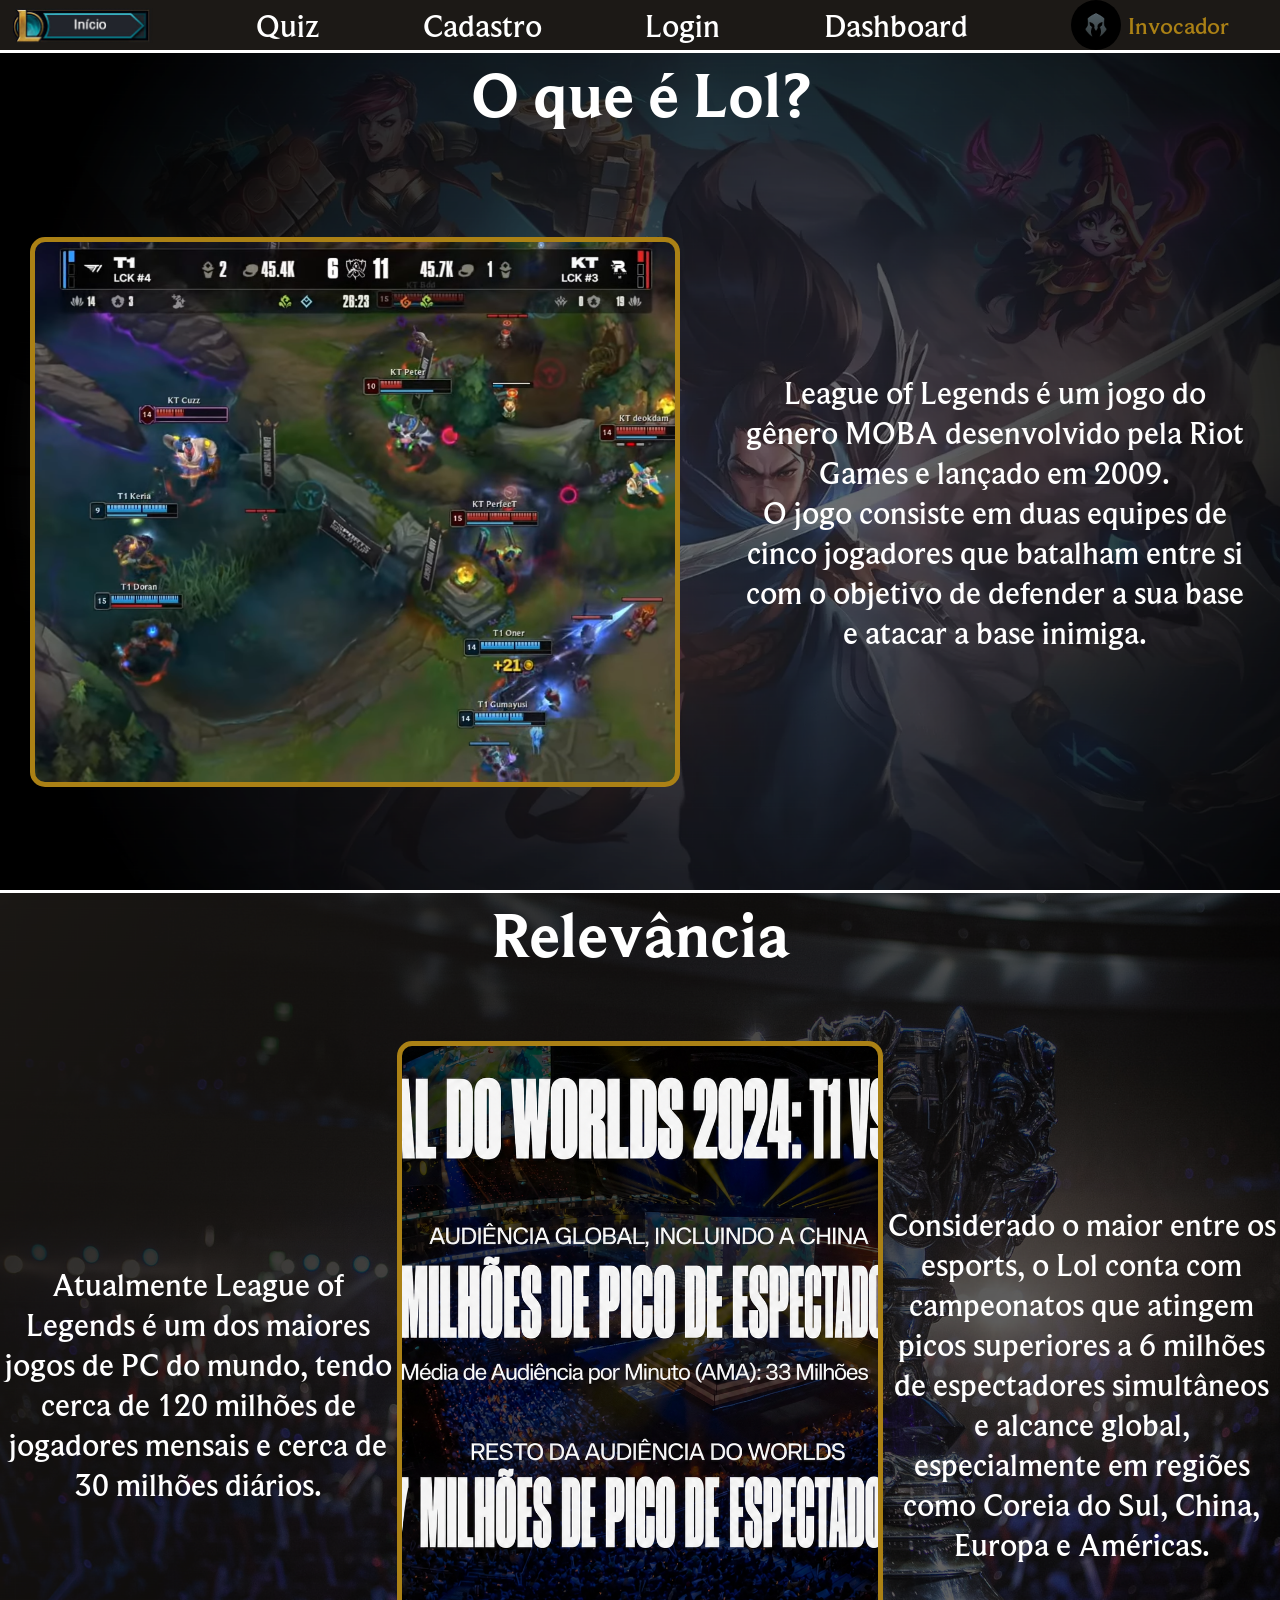
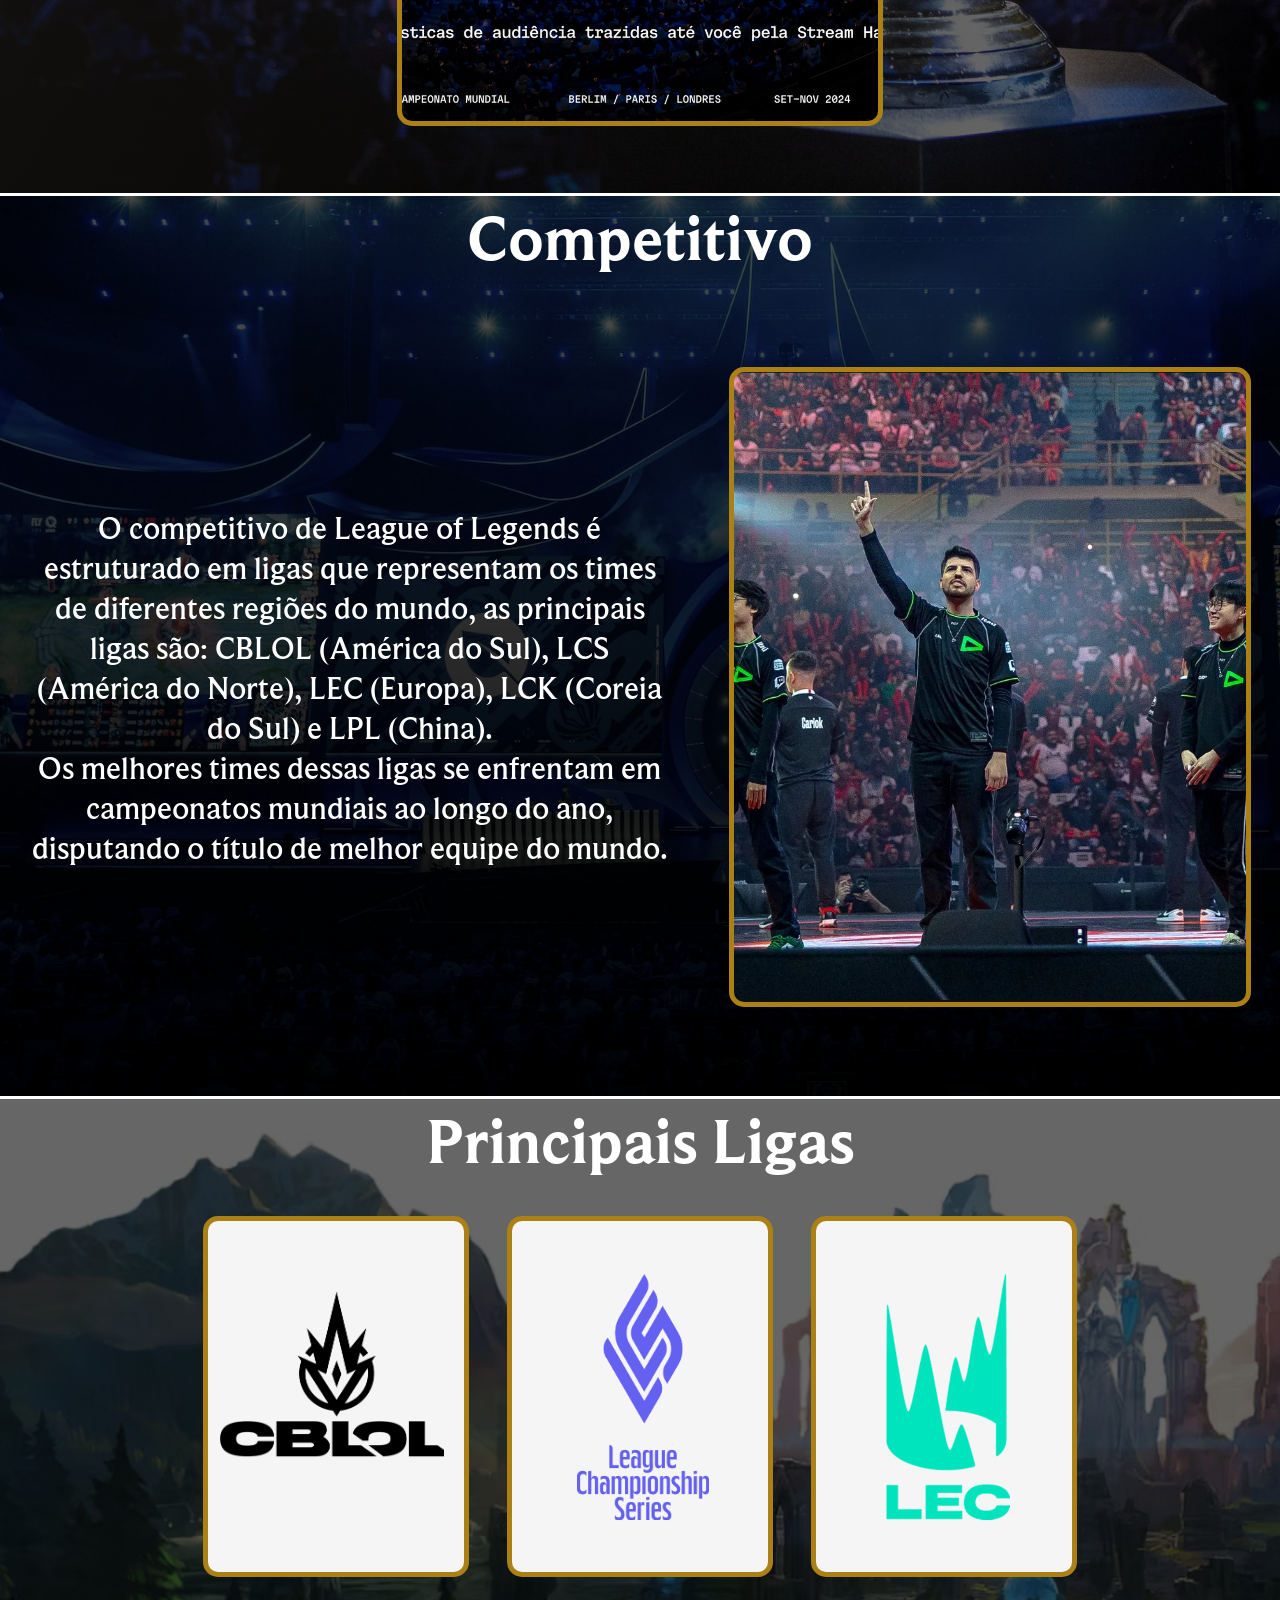
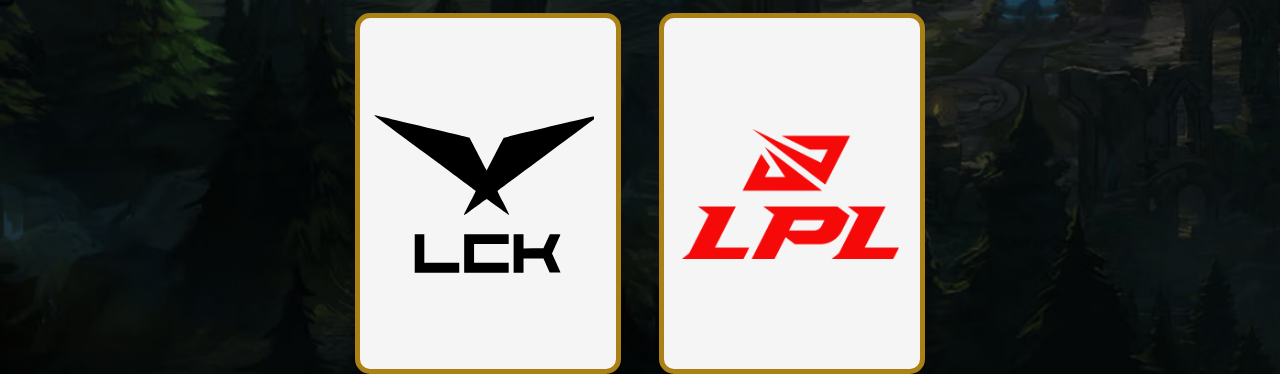
<file: public/index.html>
<!DOCTYPE html>
<html lang="en">

<head>
    <meta charset="UTF-8">
    <meta name="viewport" content="width=device-width, initial-scale=1.0">
    <link rel="stylesheet" href="css/navbar.css">
    <link rel="stylesheet" href="css/index.css">
    <title>Document</title>
</head>

<body>
    <div class="header">
        <div class="navbar">
            <a href="index.html">
                <div id="but_inicio"></div>
            </a>
            <div class="op_nav">
                <a href="quiz.html" class="op_nav_txt">Quiz</a>
            </div>
            <div class="op_nav">
                <a href="cadastro.html" class="op_nav_txt">Cadastro</a>
            </div>
            <div class="op_nav">
                <a href="login.html" class="op_nav_txt">Login</a>
            </div>
            <div class="op_nav">
                <a href="dashboard.html" class="op_nav_txt">Dashboard</a>
            </div>
            <div class="perfil">
                <img id="icon_perfil" src="assets/img/icon_vazio.jpg">
                <div class="info_perfil">
                    <span class="perfil_txt" id="invocador_nick">Invocador</span>
                </div>
            </div>
        </div>
    </div>
    <div class="sobre">
        <span class="titulo">O que é Lol?</span>
        <div class="conteudo">
            <div class="img_conteudo" id="img_gameplay"></div>
            <span class="conteudo_texto">League of Legends é um jogo do gênero MOBA desenvolvido pela Riot Games e lançado em
            2009.<br>
            O jogo consiste em duas equipes de cinco jogadores que batalham entre si com o objetivo de defender a sua
            base e atacar a base inimiga.</span>
        </div>   
    </div>
    <div class="relevancia">
        <span class="titulo">Relevância</span>
        <div class="conteudo">
            <span class="conteudo_texto texto_relevancia">Atualmente League of Legends é um dos maiores jogos de PC do mundo, tendo cerca de 120 milhões de jogadores mensais e cerca de 30 milhões diários.</span>
            <div class="img_conteudo" id="img_relevancia"></div>
            <span class="conteudo_texto texto_relevancia">Considerado o maior entre os esports, o Lol conta com campeonatos que atingem picos superiores a 6 milhões de espectadores simultâneos e alcance global, especialmente em regiões como Coreia do Sul, China, Europa e Américas.</span>
        </div>   
    </div>
    <div class="competitivo">
        <span class="titulo">Competitivo</span>
        <div class="conteudo">
            <span class="conteudo_texto" id="texto_comp">O competitivo de League of Legends é estruturado em ligas que representam os times de diferentes regiões do mundo, as principais ligas são: CBLOL (América do Sul), LCS (América do Norte), LEC (Europa), LCK (Coreia do Sul) e LPL (China).<br>Os melhores times dessas ligas se enfrentam em campeonatos mundiais ao longo do ano, disputando o título de melhor equipe do mundo.</span>
            <div class="img_conteudo" id="img_comp"></div>
        </div>
    </div>
    <div class="ligas">
        <span class="titulo">Principais Ligas</span>
        <div class="op_liga">
            <div class="liga" onclick="cblolMostrar()">
                <div id="cblol"></div>
                <span class="cont_liga" id="txt_cblol"></span>
            </div>
            <div class="liga" onclick="lcsMostrar()">
                <div id="lcs"></div>
                <span class="cont_liga" id="txt_lcs"></span>
            </div>
            <div class="liga" onclick="lecMostrar()">
                <div id="lec"></div>
                <span class="cont_liga" id="txt_lec"></span>
            </div>
        </div>
        <div class="op_liga">
            <div class="liga" onclick="lckMostrar()">
                <div id="lck"></div>
                <span class="cont_liga" id="txt_lck"></span>
            </div>
            <div class="liga" onclick="lplMostrar()">
                <div id="lpl"></div>
                <span class="cont_liga" id="txt_lpl"></span>
            </div>
        </div>
    </div>
</body>
<script>
    if(sessionStorage.NICK_USUARIO != undefined){
        invocador_nick.innerHTML = sessionStorage.NICK_USUARIO;
        icon_perfil.src = "assets/img/suco-pera.webp"
    }
    
    let visi_cblol = 0;
    let visi_lcs = 0;
    let visi_lec = 0;
    let visi_lck = 0;
    let visi_lpl = 0;
    function cblolMostrar() {
        if (visi_cblol == 0) {
            cblol.style.display = 'none';
            txt_cblol.innerHTML = `O Campeonato Brasileiro de League of Legends é a principal liga do Brasil, com duas etapas anuais que reúnem as melhores equipes do país em fase regular e playoffs. Apesar da força regional, ainda busca seu primeiro grande título internacional.`
            visi_cblol = 1;
        } else {
            cblol.style.display = 'flex';
            txt_cblol.innerHTML = ``
            visi_cblol = 0;
        }
    }
    function lcsMostrar() {
        if (visi_lcs == 0) {
            lcs.style.display = 'none';
            txt_lcs.innerHTML = `A League Championship Series é a principal liga da América do Norte, conhecida por sua estrutura consolidada e equipes tradicionais. Embora já tenha alcançado bons resultados, como finais de Mid-Season Invitational, a região ainda não conquistou um título mundial.`
            visi_lcs = 1;
        } else {
            lcs.style.display = 'flex';
            txt_lcs.innerHTML = ``;
            visi_lcs = 0;
        }
    }
    function lecMostrar() {
        if (visi_lec == 0) {
            lec.style.display = 'none';
            txt_lec.innerHTML = `A League of Legends European Championship representa a Europa e é marcada por um alto nível competitivo e constante presença internacional. A região já conquistou títulos importantes, incluindo o Mid-Season Invitational de 2019.`
            visi_lec = 1;
        } else {
            lec.style.display = 'flex';
            txt_lec.innerHTML = ``;
            visi_lec = 0;
        }
    }
    function lckMostrar() {
        if (visi_lck == 0) {
            lck.style.display = 'none';
            txt_lck.innerHTML = `A League of Legends Champions Korea é uma das ligas mais dominantes da história, conhecida por sua disciplina e alto nível técnico. A Coreia do Sul acumula diversos títulos mundiais, consolidando-se como uma das maiores potências do cenário.`
            visi_lck = 1;
        } else {
            lck.style.display = 'flex';
            txt_lck.innerHTML = ``;
            visi_lck = 0;
        }
    }
    function lplMostrar() {
        if (visi_lpl == 0) {
            lpl.style.display = 'none';
            txt_lpl.innerHTML = `A League of Legends Pro League é a principal liga chinesa e uma das mais competitivas do mundo, destacando-se pelo estilo agressivo de jogo. A região já conquistou múltiplos títulos internacionais, incluindo o World Championship e o Mid-Season Invitational.`
            visi_lpl = 1;
        } else {
            lpl.style.display = 'flex';
            txt_lpl.innerHTML = ``;
            visi_lpl = 0;
        }
    }
</script>

</html>
</file>
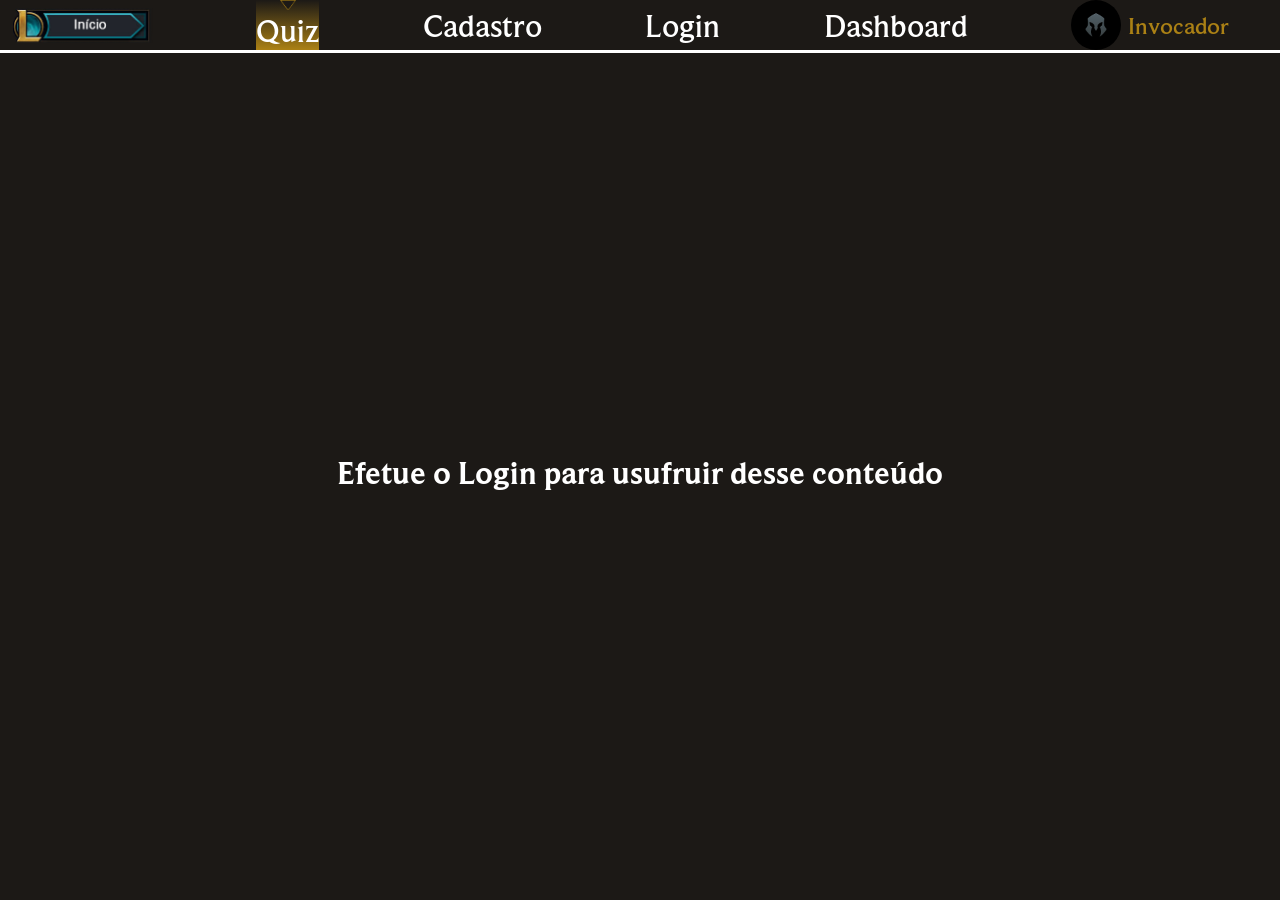
<file: public/quiz.html>
<!DOCTYPE html>
<html lang="en">

<head>
    <meta charset="UTF-8">
    <meta name="viewport" content="width=device-width, initial-scale=1.0">
    <link rel="stylesheet" href="css/navbar.css">
    <link rel="stylesheet" href="css/selecionado.css">
    <link rel="stylesheet" href="css/quiz.css">
    <title>Document</title>
</head>

<body onload="trocar()">
    <div class="header">
        <div class="navbar">
            <a href="../index.html">
                <div id="but_inicio"></div>
            </a>
            <div class="op_nav selecionado">
                <div id="img_sel"></div>
                <a href="quiz.html" class="op_nav_txt">Quiz</a>
            </div>
            <div class="op_nav">
                <a href="cadastro.html" class="op_nav_txt">Cadastro</a>
            </div>
            <div class="op_nav">
                <a href="login.html" class="op_nav_txt">Login</a>
            </div>
            <div class="op_nav">
                <a href="dashboard.html" class="op_nav_txt">Dashboard</a>
            </div>
            <div class="perfil">
                <img id="icon_perfil" src="assets/img/icon_vazio.jpg">
                <div class="info_perfil">
                    <span class="perfil_txt" id="invocador_nick">Invocador</span>
                </div>
            </div>
        </div>
    </div>
    <div id="cont_logado">
    <div class="conteudo" id="idConteudo">
        <span id="titulo">Teste seu conhecimento</span>
        <div class="cont_pergunta">
            <span id="titulo_pergunta">1. Blah</span>
            <span id="pergunta">Qual que é não sei</span>
            <div class="opcoes">
                <button class="op" id="op1" onclick="selecionar1()">hhd</button>
                <button class="op" id="op2" onclick="selecionar2()">sdsk</button>
                <button class="op" id="op3" onclick="selecionar3()">sdkj</button>
                <button class="op" id="op4" onclick="selecionar4()">sdnh</button>
            </div>
        </div>
        <div id="confirmar_but" onclick="responder()"></div>
    </div>
    <div class="conteudo_respondido" id="idConteudoResp" style="display: none;">
        <span id="titulo">Parabéns por concluir o Quiz!!</span>
        <span id="txt_pontuacao"></span>
    </div>
    </div>
    <div id="cont_deslogado">
        <span id="msg_login">Efetue o Login para usufruir desse conteúdo</span>
    </div>
</body>

</html>
<script>
    if(sessionStorage.NICK_USUARIO != undefined){
        cont_deslogado.style.display = 'none';
        invocador_nick.innerHTML = sessionStorage.NICK_USUARIO;
        icon_perfil.src = "assets/img/suco-pera.webp"
    }else{
        cont_logado.style.display = 'none';
    }
    let selecionado1 = false;
    let selecionado2 = false;
    let selecionado3 = false;
    let selecionado4 = false;
    let indice = 1;
    let pontuacao = 0;
    function trocar() {
        op1.style.outline = 'none';
        op2.style.outline = 'none';
        op3.style.outline = 'none';
        op4.style.outline = 'none';

        if (indice == 1) {
            titulo_pergunta.innerHTML = `Pergunta ${indice}`
            pergunta.innerHTML = `Qual destas equipes pertence ao cenário brasileiro de League of Legends?`
            op1.innerHTML = `Gen.G`;
            op2.innerHTML = `JD Gaming`;
            op3.innerHTML = `LOUD`;
            op4.innerHTML = `T1`;
        } else if (indice == 2) {
            titulo_pergunta.innerHTML = `Pergunta ${indice}`
            pergunta.innerHTML = `Qual destes jogadores é brasileiro?`
            op1.innerHTML = `Faker`;
            op2.innerHTML = `Caps`;
            op3.innerHTML = `brTT`;
            op4.innerHTML = `Chovy`;
        }else if (indice == 3) {
            titulo_pergunta.innerHTML = `Pergunta ${indice}`
            pergunta.innerHTML = `Qual jogador é conhecido mundialmente como o maior nome da história competitiva de LoL?`
            op1.innerHTML = `Doublelift`;
            op2.innerHTML = `Faker`;
            op3.innerHTML = `brTT`;
            op4.innerHTML = `Caps`;
        }else if (indice == 4) {
            titulo_pergunta.innerHTML = `Pergunta ${indice}`
            pergunta.innerHTML = `Qual campeonato internacional acontece no meio da temporada competitiva de LoL?`
            op1.innerHTML = `Worlds`;
            op2.innerHTML = `MSI`;
            op3.innerHTML = `Rift Challenge`;
            op4.innerHTML = `Rogue Tournment`;
        }else if (indice == 5) {
            titulo_pergunta.innerHTML = `Pergunta ${indice}`
            pergunta.innerHTML = `Qual foi a equipe que conquistou 4 títulos seguidos de CBLOL?`
            op1.innerHTML = `paiN Gaming`;
            op2.innerHTML = `KaBuM! Esports`;
            op3.innerHTML = `INTZ`;
            op4.innerHTML = `LOUD`;
        }else if (indice == 6) {
            titulo_pergunta.innerHTML = `Pergunta ${indice}`
            pergunta.innerHTML = `Qual equipe venceu o Worlds de 2022`
            op1.innerHTML = `DRX`;
            op2.innerHTML = `T1`;
            op3.innerHTML = `EDward Gaming`;
            op4.innerHTML = `Gen.G`;
        }else if (indice == 7) {
            titulo_pergunta.innerHTML = `Pergunta ${indice}`
            pergunta.innerHTML = `Qual equipe venceu o primeiro Worlds da história do LoL em 2011?`
            op1.innerHTML = `Fnatic`;
            op2.innerHTML = `SK Telecom T1`;
            op3.innerHTML = `Taipei Assassins`;
            op4.innerHTML = `Samsung White`;
        }else if (indice == 8) {
            titulo_pergunta.innerHTML = `Pergunta ${indice}`
            pergunta.innerHTML = `Em qual ano a Invictus Gaming conquistou o primeiro título mundial da China?`
            op1.innerHTML = `2016`;
            op2.innerHTML = `2017`;
            op3.innerHTML = `2018`;
            op4.innerHTML = `2019`;
        }else if (indice == 9) {
            titulo_pergunta.innerHTML = `Pergunta ${indice}`
            pergunta.innerHTML = `Qual jogador da Samsung White ficou conhecido por revolucionar a visão de jogo e o controle de mapa como suporte no Worlds 2014?`
            op1.innerHTML = `Dandy`;
            op2.innerHTML = `Mata`;
            op3.innerHTML = `Pawn`;
            op4.innerHTML = `Imp`;
        }else if(indice == 10){
            idConteudo.style.display = 'none';
            idConteudoResp.style.display = 'flex';
            txt_pontuacao.innerHTML = `Você teve ${pontuacao} pontos`

    var idVar = sessionStorage.ID_USUARIO;
            // Enviando o valor da nova input
    fetch("/usuarios/cadastrarPonto", {
      method: "POST",
      headers: {
        "Content-Type": "application/json",
      },
      body: JSON.stringify({
        // crie um atributo que recebe o valor recuperado aqui
        // Agora vá para o arquivo routes/usuario.js
        idServer: idVar,
        pontuacaoServer: pontuacao
      }),
    })
      .then(function (resposta) {
        console.log("resposta: ", resposta);

        if (resposta.ok) {
        } else {
          throw "Houve um erro ao tentar realizar o cadastro!";
        }
      })
      .catch(function (resposta) {
        console.log(`#ERRO: ${resposta}`);
      });
        }
    }

    function responder() {
        if (selecionado1 == false && selecionado2 == false && selecionado3 == false && selecionado4 == false) {
            alert(`Selecione uma resposta`)
        } else {
            opc1(true);
            opc2(true);
            opc3(true);
            opc4(true);
            if (indice == 1) {
                op3.style.outline = '5px solid green'
                if(selecionado3){
                    pontuacao+=5;
                }
            }else if(indice == 2){
                op3.style.outline = '5px solid green'
                if(selecionado3){
                    pontuacao+=5;
                }
            }else if(indice == 3){
                op2.style.outline = '5px solid green'
                if(selecionado2){
                    pontuacao+=5;
                }
            }else if(indice == 4){
                op2.style.outline = '5px solid green'
                if(selecionado2){
                    pontuacao+=5;
                }
            }else if(indice == 5){
                op4.style.outline = '5px solid green'
                if(selecionado4){
                    pontuacao+=15;
                }
            }else if(indice == 6){
                op1.style.outline = '5px solid green'
                if(selecionado1){
                    pontuacao+=15;
                }
            }else if(indice == 7){
                op1.style.outline = '5px solid green'
                if(selecionado1){
                    pontuacao+=15;
                }
            }else if(indice == 8){
                op3.style.outline = '5px solid green'
                if(selecionado3){
                    pontuacao+=15;
                }
            }else if(indice == 9){
                op2.style.outline = '5px solid green'
                if(selecionado2){
                    pontuacao+=20;
                }
            }
            selecionado1 = false;
            selecionado2 = false;
            selecionado3 = false;
            selecionado4 = false;
            indice++;
            setTimeout(trocar, 2000);
        }
    }
    function selecionar1() {
        if (selecionado1) {
            opc2(true);
            opc3(true);
            opc4(true);
            selecionado1 = false;
        } else {
            opc2(false);
            opc3(false);
            opc4(false);
            selecionado1 = true;
        }

    }
    function selecionar2() {
        if (selecionado2) {
            opc1(true);
            opc3(true);
            opc4(true);
            selecionado2 = false;
        } else {
            opc1(false);
            opc3(false);
            opc4(false);
            selecionado2 = true;
        }
    }
    function selecionar3() {
        if (selecionado3) {
            opc2(true);
            opc1(true);
            opc4(true);
            selecionado3 = false;
        } else {
            opc2(false);
            opc1(false);
            opc4(false);
            selecionado3 = true;
        }
    }
    function selecionar4() {
        if (selecionado4) {
            opc2(true);
            opc3(true);
            opc1(true);
            selecionado4 = false;
        } else {
            opc2(false);
            opc3(false);
            opc1(false);
            selecionado4 = true;
        }
    }
    function opc1(estado){
        if(estado){
            op1.style.opacity = '100%';
            op1.disabled = false;
        }else{
            op1.style.opacity = '30%';
            op1.disabled = true;
        }
    }
     function opc2(estado){
        if(estado){
            op2.style.opacity = '100%';
            op2.disabled = false;
        }else{
            op2.style.opacity = '30%';
            op2.disabled = true;
        }
    }
     function opc3(estado){
        if(estado){
            op3.style.opacity = '100%';
            op3.disabled = false;
        }else{
            op3.style.opacity = '30%';
            op3.disabled = true;
        }
    }
     function opc4(estado){
        if(estado){
            op4.style.opacity = '100%';
            op4.disabled = false;
        }else{
            op4.style.opacity = '30%';
            op4.disabled = true;
        }
    }
</script>
</file>
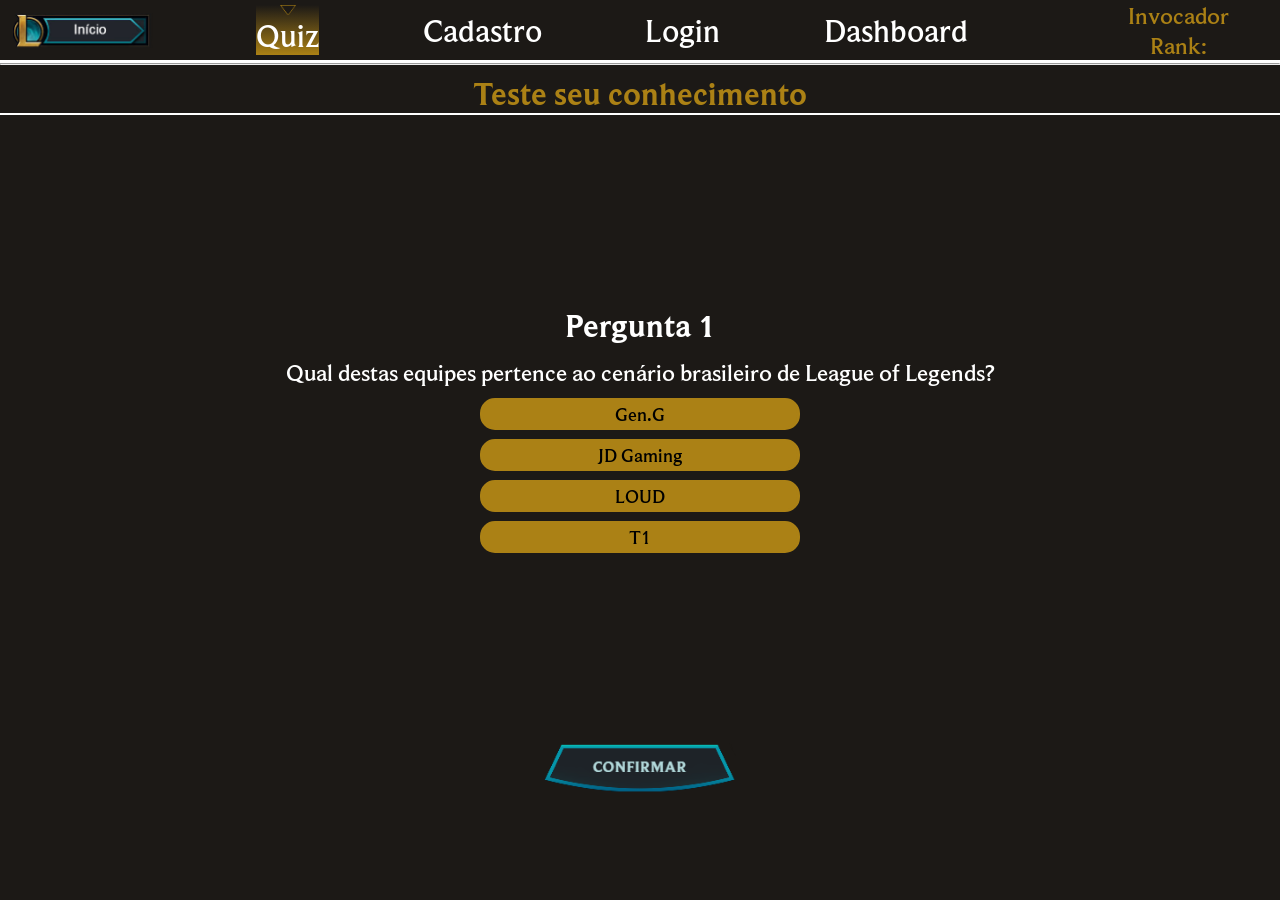
<file: public/quizMeu.html>
<!DOCTYPE html>
<html lang="en">

<head>
    <meta charset="UTF-8">
    <meta name="viewport" content="width=device-width, initial-scale=1.0">
    <link rel="stylesheet" href="css/navbar.css">
    <link rel="stylesheet" href="css/selecionado.css">
    <link rel="stylesheet" href="css/quiz.css">
    <title>Document</title>
</head>

<body onload="trocar()">
    <div class="header">
        <div class="navbar">
            <a href="../index.html">
                <div id="but_inicio"></div>
            </a>
            <div class="op_nav selecionado">
                <div id="img_sel"></div>
                <a href="quiz.html" class="op_nav_txt">Quiz</a>
            </div>
            <div class="op_nav">
                <a href="cadastro.html" class="op_nav_txt">Cadastro</a>
            </div>
            <div class="op_nav">
                <a href="login.html" class="op_nav_txt">Login</a>
            </div>
            <div class="op_nav">
                <a href="dashboard.html" class="op_nav_txt">Dashboard</a>
            </div>
            <div class="perfil">
                <div id="icon_perfil"></div>
                <div class="info_perfil">
                    <span class="perfil_txt">Invocador</span>
                    <span class="perfil_txt">Rank:</span>
                </div>
            </div>
        </div>
    </div>
    <hr>
    <div class="conteudo">
        <span id="titulo">Teste seu conhecimento</span>
        <div class="cont_pergunta">
            <span id="titulo_pergunta">1. Blah</span>
            <span id="pergunta">Qual que é não sei</span>
            <div class="opcoes">
                <button class="op" id="op1" onclick="selecionar1()">hhd</button>
                <button class="op" id="op2" onclick="selecionar2()">sdsk</button>
                <button class="op" id="op3" onclick="selecionar3()">sdkj</button>
                <button class="op" id="op4" onclick="selecionar4()">sdnh</button>
            </div>
        </div>
        <div id="confirmar_but" onclick="responder()"></div>
    </div>
</body>

</html>
<script>
    let selecionado1 = false;
    let selecionado2 = false;
    let selecionado3 = false;
    let selecionado4 = false;
    let indice = 1;
    let pontuacao = 0;
    function trocar() {
        op1.style.outline = 'none';
        op2.style.outline = 'none';
        op3.style.outline = 'none';
        op4.style.outline = 'none';

        if (indice == 1) {
            titulo_pergunta.innerHTML = `Pergunta ${indice}`
            pergunta.innerHTML = `Qual destas equipes pertence ao cenário brasileiro de League of Legends?`
            op1.innerHTML = `Gen.G`;
            op2.innerHTML = `JD Gaming`;
            op3.innerHTML = `LOUD`;
            op4.innerHTML = `T1`;
        } else if (indice == 2) {
            titulo_pergunta.innerHTML = `Pergunta ${indice}`
            pergunta.innerHTML = `Qual destes jogadores é brasileiro?`
            op1.innerHTML = `Faker`;
            op2.innerHTML = `Caps`;
            op3.innerHTML = `brTT`;
            op4.innerHTML = `Chovy`;
        }else if (indice == 3) {
            titulo_pergunta.innerHTML = `Pergunta ${indice}`
            pergunta.innerHTML = `Qual jogador é conhecido mundialmente como o maior nome da história competitiva de LoL?`
            op1.innerHTML = `Doublelift`;
            op2.innerHTML = `Faker`;
            op3.innerHTML = `brTT`;
            op4.innerHTML = `Caps`;
        }else if (indice == 4) {
            titulo_pergunta.innerHTML = `Pergunta ${indice}`
            pergunta.innerHTML = `Qual campeonato internacional acontece no meio da temporada competitiva de LoL?`
            op1.innerHTML = `Worlds`;
            op2.innerHTML = `MSI`;
            op3.innerHTML = `Rift Challenge`;
            op4.innerHTML = `Rogue Tournment`;
        }else if (indice == 5) {
            titulo_pergunta.innerHTML = `Pergunta ${indice}`
            pergunta.innerHTML = `Qual foi a equipe que conquistou 4 títulos seguidos de CBLOL?`
            op1.innerHTML = `paiN Gaming`;
            op2.innerHTML = `KaBuM! Esports`;
            op3.innerHTML = `INTZ`;
            op4.innerHTML = `LOUD`;
        }else if (indice == 6) {
            titulo_pergunta.innerHTML = `Pergunta ${indice}`
            pergunta.innerHTML = `Qual equipe venceu o Worlds de 2022`
            op1.innerHTML = `DRX`;
            op2.innerHTML = `T1`;
            op3.innerHTML = `EDward Gaming`;
            op4.innerHTML = `Gen.G`;
        }else if (indice == 7) {
            titulo_pergunta.innerHTML = `Pergunta ${indice}`
            pergunta.innerHTML = `Qual equipe venceu o primeiro Worlds da história do LoL em 2011?`
            op1.innerHTML = `Fnatic`;
            op2.innerHTML = `SK Telecom T1`;
            op3.innerHTML = `Taipei Assassins`;
            op4.innerHTML = `Samsung White`;
        }else if (indice == 8) {
            titulo_pergunta.innerHTML = `Pergunta ${indice}`
            pergunta.innerHTML = `Em qual ano a Invictus Gaming conquistou o primeiro título mundial da China?`
            op1.innerHTML = `2016`;
            op2.innerHTML = `2017`;
            op3.innerHTML = `2018`;
            op4.innerHTML = `2019`;
        }else if (indice == 9) {
            titulo_pergunta.innerHTML = `Pergunta ${indice}`
            pergunta.innerHTML = `Qual jogador da Samsung White ficou conhecido por revolucionar a visão de jogo e o controle de mapa como suporte no Worlds 2014?`
            op1.innerHTML = `Dandy`;
            op2.innerHTML = `Mata`;
            op3.innerHTML = `Pawn`;
            op4.innerHTML = `Imp`;
        }
    }

    function responder() {
        if (selecionado1 == false && selecionado2 == false && selecionado3 == false && selecionado4 == false) {
            alert(`Selecione uma resposta`)
        } else {
            opc1(true);
            opc2(true);
            opc3(true);
            opc4(true);
            if (indice == 1) {
                op3.style.outline = '5px solid green'
                if(selecionado3){
                    pontuacao++;
                    alert(pontuacao);
                }
            }else if(indice == 2){
                op3.style.outline = '5px solid green'
                if(selecionado3){
                    pontuacao++;
                    alert(pontuacao);
                }
            }else if(indice == 3){
                op2.style.outline = '5px solid green'
                if(selecionado2){
                    pontuacao++;
                    alert(pontuacao);
                }
            }else if(indice == 4){
                op2.style.outline = '5px solid green'
                if(selecionado2){
                    pontuacao++;
                    alert(pontuacao);
                }
            }else if(indice == 5){
                op4.style.outline = '5px solid green'
                if(selecionado4){
                    pontuacao++;
                    alert(pontuacao);
                }
            }else if(indice == 6){
                op1.style.outline = '5px solid green'
                if(selecionado1){
                    pontuacao++;
                    alert(pontuacao);
                }
            }else if(indice == 7){
                op1.style.outline = '5px solid green'
                if(selecionado1){
                    pontuacao++;
                    alert(pontuacao);
                }
            }else if(indice == 8){
                op3.style.outline = '5px solid green'
                if(selecionado3){
                    pontuacao++;
                    alert(pontuacao);
                }
            }else if(indice == 9){
                op2.style.outline = '5px solid green'
                if(selecionado2){
                    pontuacao++;
                    alert(pontuacao);
                }
            }
            selecionado1 = false;
            selecionado2 = false;
            selecionado3 = false;
            selecionado4 = false;
            indice++;
            setTimeout(trocar, 2000);
        }
    }
    function selecionar1() {
        if (selecionado1) {
            opc2(true);
            opc3(true);
            opc4(true);
            selecionado1 = false;
        } else {
            opc2(false);
            opc3(false);
            opc4(false);
            selecionado1 = true;
        }

    }
    function selecionar2() {
        if (selecionado2) {
            opc1(true);
            opc3(true);
            opc4(true);
            selecionado2 = false;
        } else {
            opc1(false);
            opc3(false);
            opc4(false);
            selecionado2 = true;
        }
    }
    function selecionar3() {
        if (selecionado3) {
            opc2(true);
            opc1(true);
            opc4(true);
            selecionado3 = false;
        } else {
            opc2(false);
            opc1(false);
            opc4(false);
            selecionado3 = true;
        }
    }
    function selecionar4() {
        if (selecionado4) {
            opc2(true);
            opc3(true);
            opc1(true);
            selecionado4 = false;
        } else {
            opc2(false);
            opc3(false);
            opc1(false);
            selecionado4 = true;
        }
    }
    function opc1(estado){
        if(estado){
            op1.style.opacity = '100%';
            op1.disabled = false;
        }else{
            op1.style.opacity = '30%';
            op1.disabled = true;
        }
    }
     function opc2(estado){
        if(estado){
            op2.style.opacity = '100%';
            op2.disabled = false;
        }else{
            op2.style.opacity = '30%';
            op2.disabled = true;
        }
    }
     function opc3(estado){
        if(estado){
            op3.style.opacity = '100%';
            op3.disabled = false;
        }else{
            op3.style.opacity = '30%';
            op3.disabled = true;
        }
    }
     function opc4(estado){
        if(estado){
            op4.style.opacity = '100%';
            op4.disabled = false;
        }else{
            op4.style.opacity = '30%';
            op4.disabled = true;
        }
    }
</script>
</file>
<file: public/css/navbar.css>
@font-face {
  font-family: 'Beaufort';
  src: url('../assets/font/BeaufortforLOL-Regular.ttf') format('truetype');
  font-weight: 400;
}

@font-face {
  font-family: 'Beaufort';
  src: url('../assets/font/BeaufortforLOL-Bold.ttf') format('truetype');
  font-weight: 700;
}
@font-face {
  font-family: 'Beaufort';
  src: url('../assets/font/BeaufortforLOL-Medium.ttf') format('truetype');
  font-weight: 500;
}
body{
    margin: 0;
}
*{
    font-family: Beaufort,serif;
}
#but_inicio {
    background-image: url(../assets/img/inicio-lol.png);
    background-size: cover;
    height: 35px;
    width: 140px;
    margin-left: 1vw;
}
#but_inicio:hover{
    opacity: 70%;
    transform: scale(1.05);
}
.navbar {
    display: flex;
    flex-direction: row;
    justify-content: space-between;
    align-items: center;
    border-bottom: 3px solid white;
}

#icon_perfil {
    height: 50px;
    width: 50px;
    border-radius: 50%;
}

.perfil {
    display: flex;
    flex-direction: row;
    margin-right: 4vw;
}

.info_perfil {
    display: flex;
    flex-direction: column;
    justify-content: center;
    align-items: center;
    margin-left: 0.5vw;
}

.op_nav_txt {
    font-size: xx-large;
    text-decoration: none;
    color: white;
    font-weight: 500;
}

.perfil_txt {
    color: #ab8115;
    font-weight: 500;
    font-size: x-large;
}

hr {
    margin-top: 0vh;
}

.op_nav_txt:hover {
    color: #ab8115;
}
</file>
<file: public/css/index.css>
body{
    background-color: #1c1916;
}
.sobre{
    background-image: url(../assets/img/banner3.png);
    background-size: cover;
    height: 93vh;
    display: flex;
    flex-direction: column;
    align-items: center;
    justify-content: start;
    border-bottom: 3px solid white;
}
.relevancia{
    background-image: url(../assets/img/relevancia.png);
    background-size: cover;
    height: 100vh;
    display: flex;
    flex-direction: column;
    align-items: center;
    justify-content: start;
    border-bottom: 3px solid white;
}
.conteudo{
    width: 100%;
    display: flex;
    flex-direction: row;
    justify-content: space-around;
    align-items: center;
    height: 100%;
}
.img_conteudo{
    background-size: cover;
    background-position: center;
    border-radius: 15px;
    border-style: solid;
    border-width: 5px;
    border-color: #ab8115;
}
#img_gameplay{
    background-image: url(../assets/img/lol-gameplay.png);
    height: 60vh;
    width: 50vw;
}
#img_comp{
    background-image: url(../assets/img/lol-comp.png);
    height: 70vh;
    width: 40vw;
}
#img_relevancia{
    background-image: url(../assets/img/lol-relevancia.png);
    height: 75vh;
    width: 42vw;
}
.competitivo{
    background-image: url(../assets/img/competitivo.png);
    background-size: cover;
    height: 100vh;
    display: flex;
    flex-direction: column;
    align-items: center;
    justify-content: start;
    border-bottom: 3px solid white;
}
.titulo{
    color: white;
    font-size: 5vw;
    font-weight: 700;
}
.conteudo_texto{
    width: 40vw;
    text-align: center;
    color: white;
    font-size: xx-large;
     font-weight: 500;
}
#texto_comp{
    width: 50vw;
}
.texto_relevancia{
    width: 35vw;
}
.ligas{
    background-image: url(../assets/img/floresta.png);
    background-size: cover;
    display: flex;
    flex-direction: column;
    align-items: center;
}
.liga{
    height: 39vh;
    width: 20vw;
    background-color: whitesmoke;
    border-radius: 15px;
    border-style: solid;
    border-width: 5px;
    border-color: #ab8115;
    display: flex;
    justify-content: center;
    align-items: center;
}
.liga:active{
    transform: scale(1.05);
}
.op_liga{
    display: flex;
    flex-direction: row;
    justify-content: center;
    gap: 3vw;
    margin-top: 4vh;
}
#cblol{
    background-image: url(../assets/img/cblol.png);
    background-size: cover;
    height: 170px;
    width: 230px;
    margin-bottom: 5vh;
    margin-left: 1vw;
}
#lcs{
    background-image: url(../assets/img/lcs.webp);
    background-size: cover;
    height: 246px;
    width: 132px;
    margin-left: 2vw;
}
#lec{
    background-image: url(../assets/img/lec.png);
    background-size: cover;
    height: 250px;
    width: 210px;
    margin-right: 1vw;
}
#lck{
    background-image: url(../assets/img/lck.svg);
    background-size: cover;
    height: 160px;
    width: 220px;
    margin-left: 1vw;
}
#lpl{
    background-image: url(../assets/img/lpl.png);
    background-size: cover;
    height: 130px;
    width: 220px;
    margin-left: 1vw;
}
.cont_liga{
    color: #24737d;
    text-align: center;
    font-size:larger;
    font-weight: bolder;
    font-weight: 400;
    margin: 10px;
}
</file>
<file: public/css/selecionado.css>
.selecionado{
    background-image: linear-gradient(to bottom,  transparent,#ab8115);
    display: flex;
    flex-direction: column;
    align-items: center;
}
#img_sel{
    background-image: url(../assets/img/pointer.png);
    background-size: cover;
    height: 10px;
    width: 16px;
}
</file>
<file: public/css/quiz.css>
body{
    background-color: #1c1916;
}
#titulo{
    color:#ab8115;
    font-weight: 700;
    font-size: xx-large;
    border-bottom: 2px solid white;
    width: 100%;
    text-align: center;
}
.conteudo{
    display: flex;
    flex-direction: column;
    align-items: center;
    height: 80vh;
    justify-content: space-between;
}
.cont_pergunta{
    display: flex;
    flex-direction: column;
    align-items: center;
    color: white;
    justify-content: space-evenly;
    height: 30vh;
}
#titulo_pergunta{
 font-weight: 700;   
 font-size: xx-large;
}
#pergunta{
    font-weight: 500;
    font-size: x-large;
}
.op{
    width: 25vw;
    background-color: #ab8115;
    border: 3px solid #ab8115;
    text-align: center;
    border-radius: 15px;
    font-weight: 500;
    font-size: larger;
    cursor: pointer;
}
.op:hover{
    transform: scale(1.05);
}
.opcoes{
    display: flex;
    flex-direction: column;
    gap: 1vh;
}
#confirmar_but{
    background-image: url(../assets/img/confirmar_but.png);
    background-size: cover;
    height: 50px;
    width: 192px;
    cursor: pointer;
}
#confirmar_but:hover{
    transform: scale(1.05);
}
.conteudo_respondido{
    display: flex;
    flex-direction: column;
    align-items: center;
    height: 80vh;
    justify-content: center;
}
#txt_pontuacao{
    font-weight: 700;   
 font-size: xx-large;
 color: #24737d;
}
#cont_deslogado{
    display: flex;
    align-items: center;
    justify-content: center;
    height: 93vh;
}
#msg_login{
    font-weight: 700;
    font-size: xx-large;
    color: white;
}
</file>
